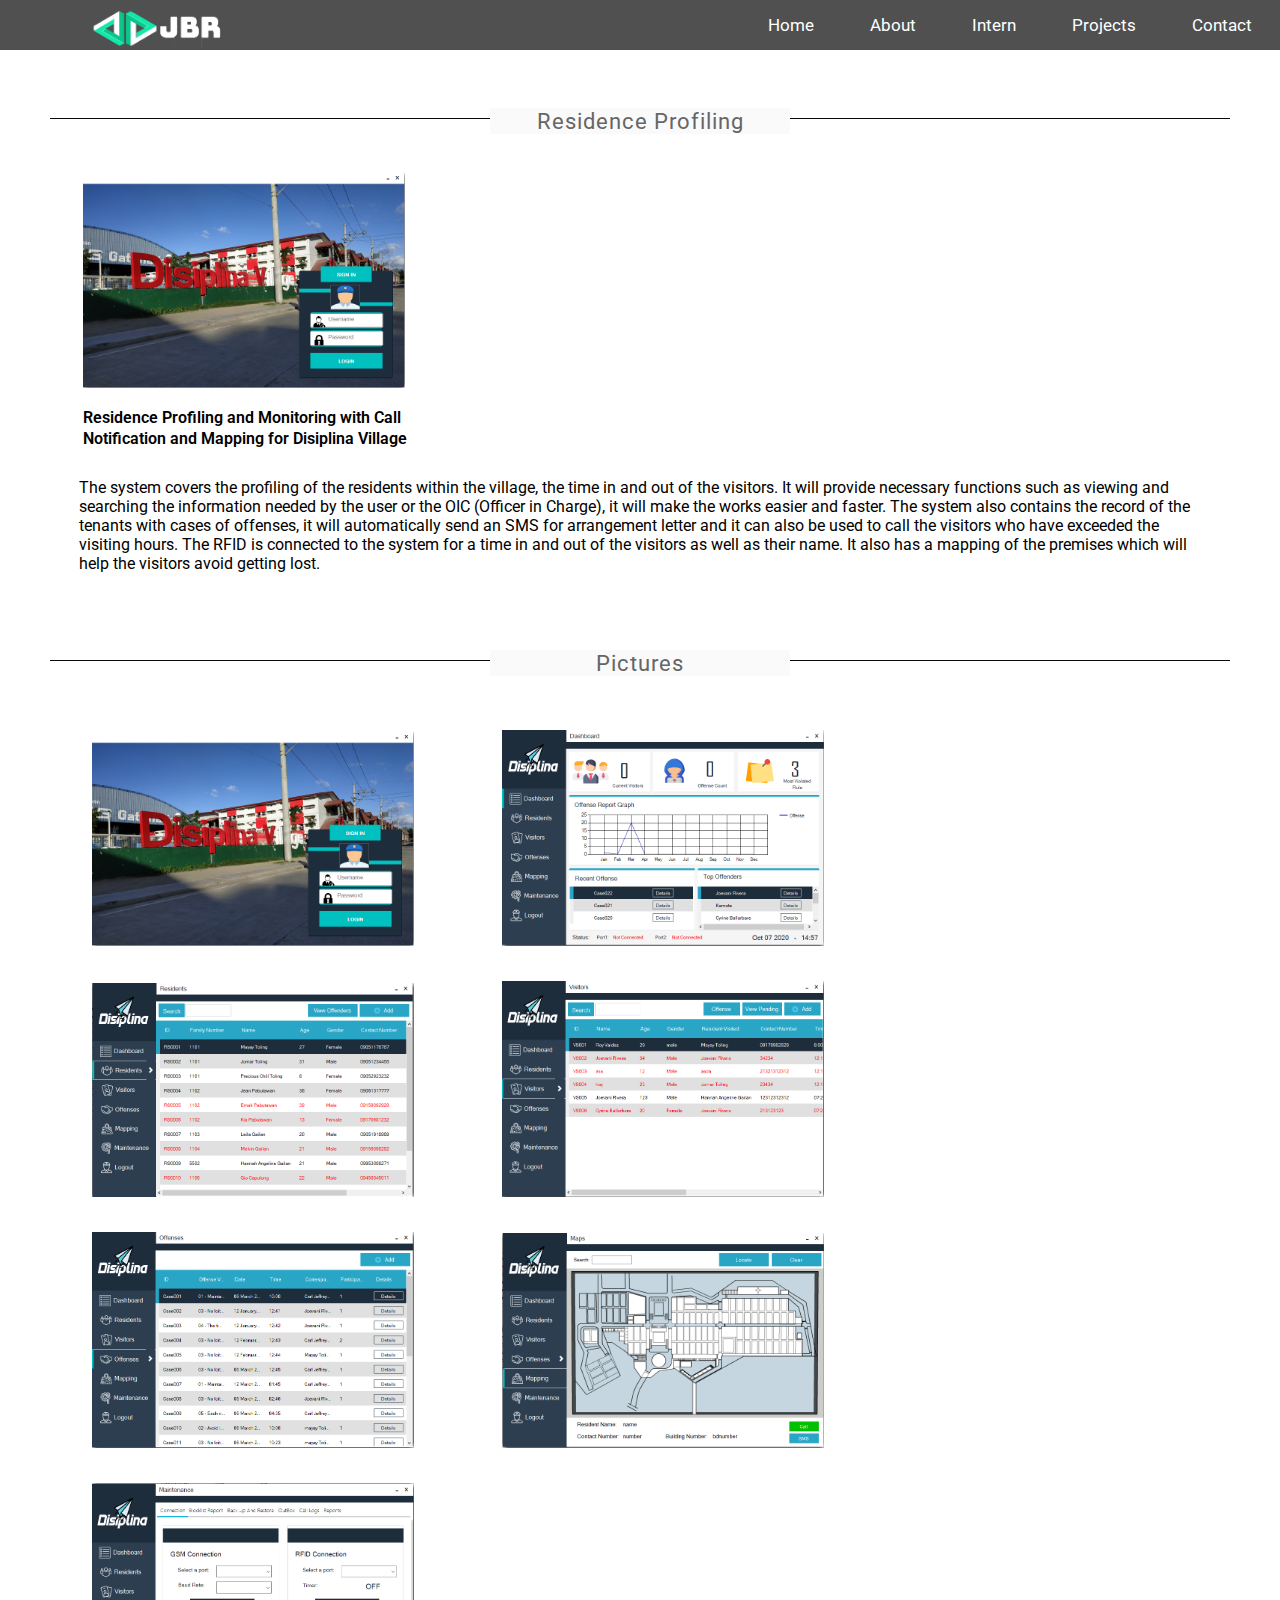
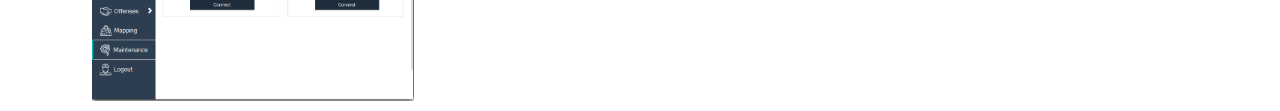
<file: pictures/Capstone(1)/Capstone.html>
<!DOCTPYE html>
<html>
<link rel="shortcut icon" href="../../icon.png"/>
<body>
      <meta name="viewport" content="width=device-width, initial-scale=1.0">
<link rel="stylesheet" href="../../style.css">
     <!-------------------------------------------------  Nav Bar Section  --------------------------------------------------->
    <div class ="nav-bar">
        
       <li class="nav-button section5"><a href="../../index.html#Contact-section">Contact</a></li>
         <li class="nav-button section4"><a href="../../index.html#Project-section">Projects</a></li>
          <li class="nav-button section3"><a href="../../index.html#Intern-section">Intern</a></li>
          <li class="nav-button section2"><a href="../../index.html#About">About</a></li>  
        <li class="nav-button section1"><a href="../../index.html ">Home</a></li>  
        <li class="icon"><a href="index.html"><img class="icon-img" src="../../nav-icon.png"></a></li>
        </div>
    <title>Residence Profiling</title>
    
    <div class="Capstone-hd">
    <h3>Residence Profiling</h3>
    <img class="capstone-img" src="1.PNG">
        <p class="title-p1">Residence Profiling and Monitoring with Call </p>
        <p class="title-p2">Notification and Mapping for Disiplina Village</p>
        
        <p class="overview-caps">The system covers the profiling of the residents within the village, the time in and out of the visitors. It will provide necessary functions such as viewing and searching the information needed by the user or the OIC (Officer in Charge), it will make the works easier and faster. The system also contains the record of the tenants with cases of offenses, it will automatically send an SMS for arrangement letter and it can also be used to call the visitors who have exceeded the visiting hours. The RFID is connected to the system for a time in and out of the visitors as well as their name. It also has a mapping of the premises which will help the visitors avoid getting lost.</p>
    </div>
    
    <div class="picture-caps">
    <h3>Pictures</h3>
        <img class="img-1" src="1.PNG">
        <img class="img-2" src="2.PNG">
        <img class="img-3" src="3.PNG">
        <img class="img-4" src="4.PNG">
        <img class="img-5" src="5.PNG">
        <img class="img-6" src="6.PNG">
        <img class="img-7" src="7.PNG">
        
    </div>
    
    
    
    </body>
    </html>
</file>
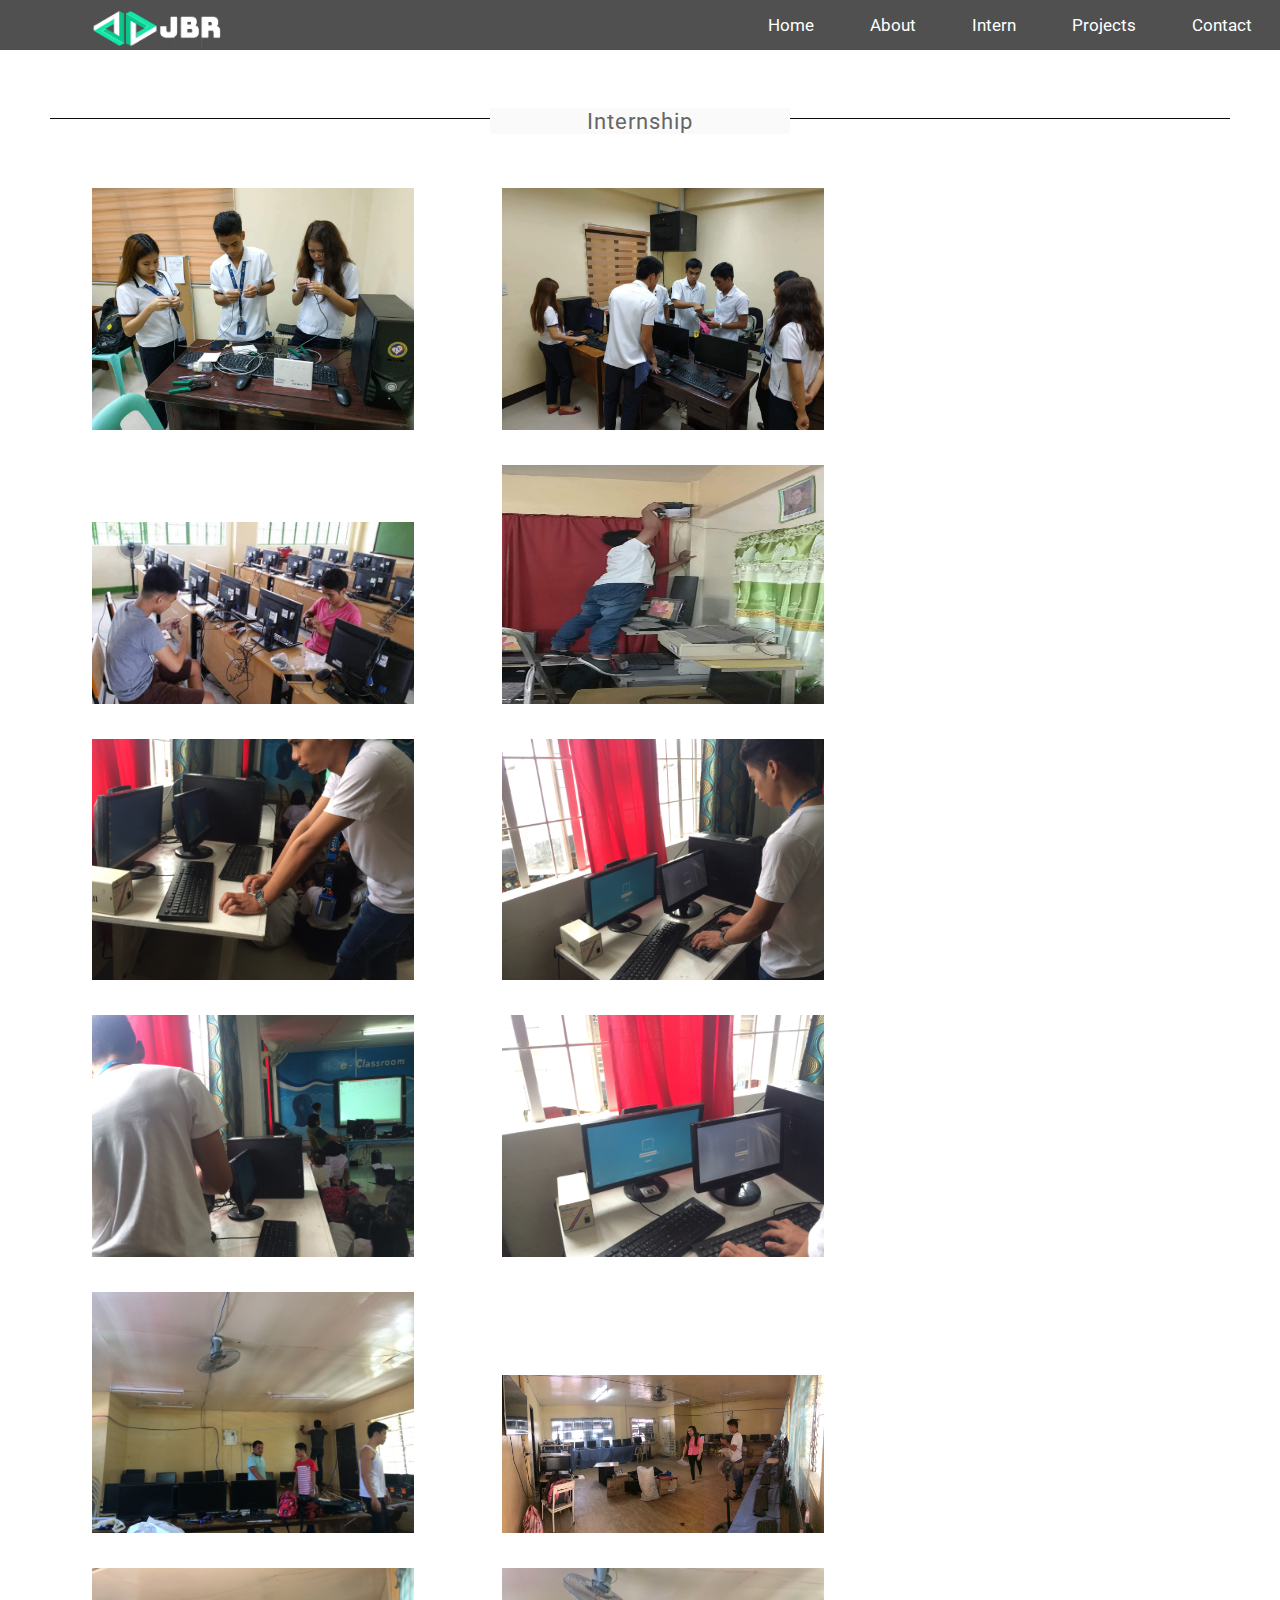
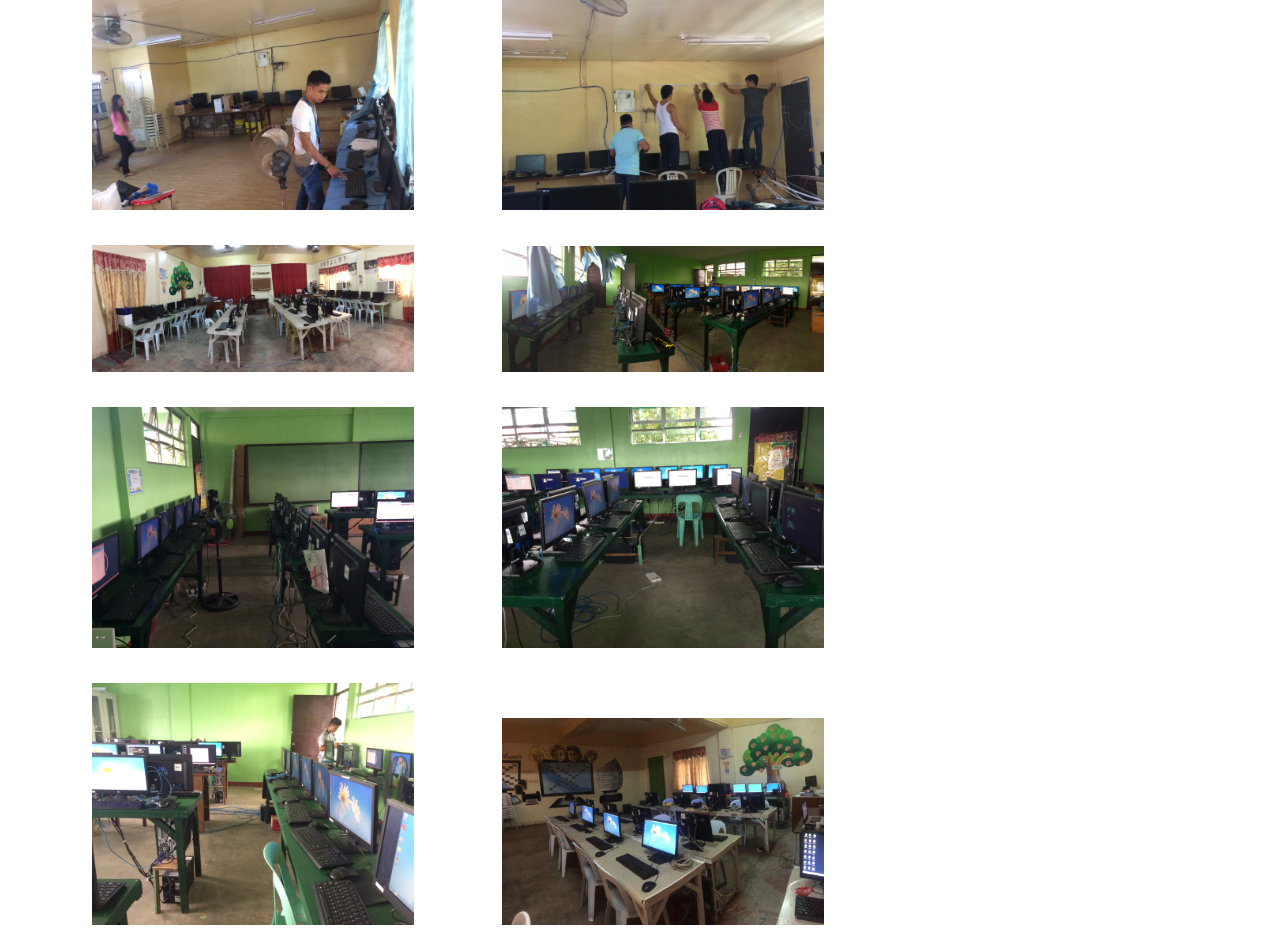
<file: pictures/OJT(DepEd)(5)/OJT.html>
<!DOCTPYE html>
<html>
<link rel="shortcut icon" href="../../icon.png"/>
<body>
      <meta name="viewport" content="width=device-width, initial-scale=1.0">
<link rel="stylesheet" href="../../style.css">
     <!-------------------------------------------------  Nav Bar Section  --------------------------------------------------->
    <div class ="nav-bar">
        
       <li class="nav-button section5"><a href="../../index.html#Contact-section">Contact</a></li>
         <li class="nav-button section4"><a href="../../index.html#Project-section">Projects</a></li>
          <li class="nav-button section3"><a href="../../index.html#Intern-section">Intern</a></li>
          <li class="nav-button section2"><a href="../../index.html#About">About</a></li>  
        <li class="nav-button section1"><a href="../../index.html">Home</a></li>  
        <li class="icon"><a href="index.html"><img class="icon-img" src="../../nav-icon.png"></a></li>
        </div>
    <title>Internship</title>
        
    <div class="picture-intern">
    <h3>Internship</h3>
        <img class="ojt-1" src="1.0.jpeg">
        <img class="ojt-2" src="2.jpeg">
        <img class="ojt-3" src="3.jpeg">
        <img class="ojt-4" src="4.jpeg">
        <img class="ojt-5" src="5.JPG">
        <img class="ojt-5.0" src="5.0.JPG">
        <img class="ojt-5.1" src="5.1.JPG">
        <img class="ojt-5.2" src="5.2.JPG">
        <img class="ojt-6" src="6.JPG">
        <img class="ojt-7" src="7.JPG">
        <img class="ojt-8" src="8.JPG">
        <img class="ojt-9" src="9.JPG">
        <img class="ojt-10" src="10.JPG">
        <img class="ojt-11" src="11.JPG">
        <img class="ojt-12" src="12.JPG">
        <img class="ojt-13" src="13.JPG">
        <img class="ojt-14" src="14.JPG">
        <img class="ojt-15" src="15.JPG">
    </div>
    
    
    
    </body>
    </html>
</file>
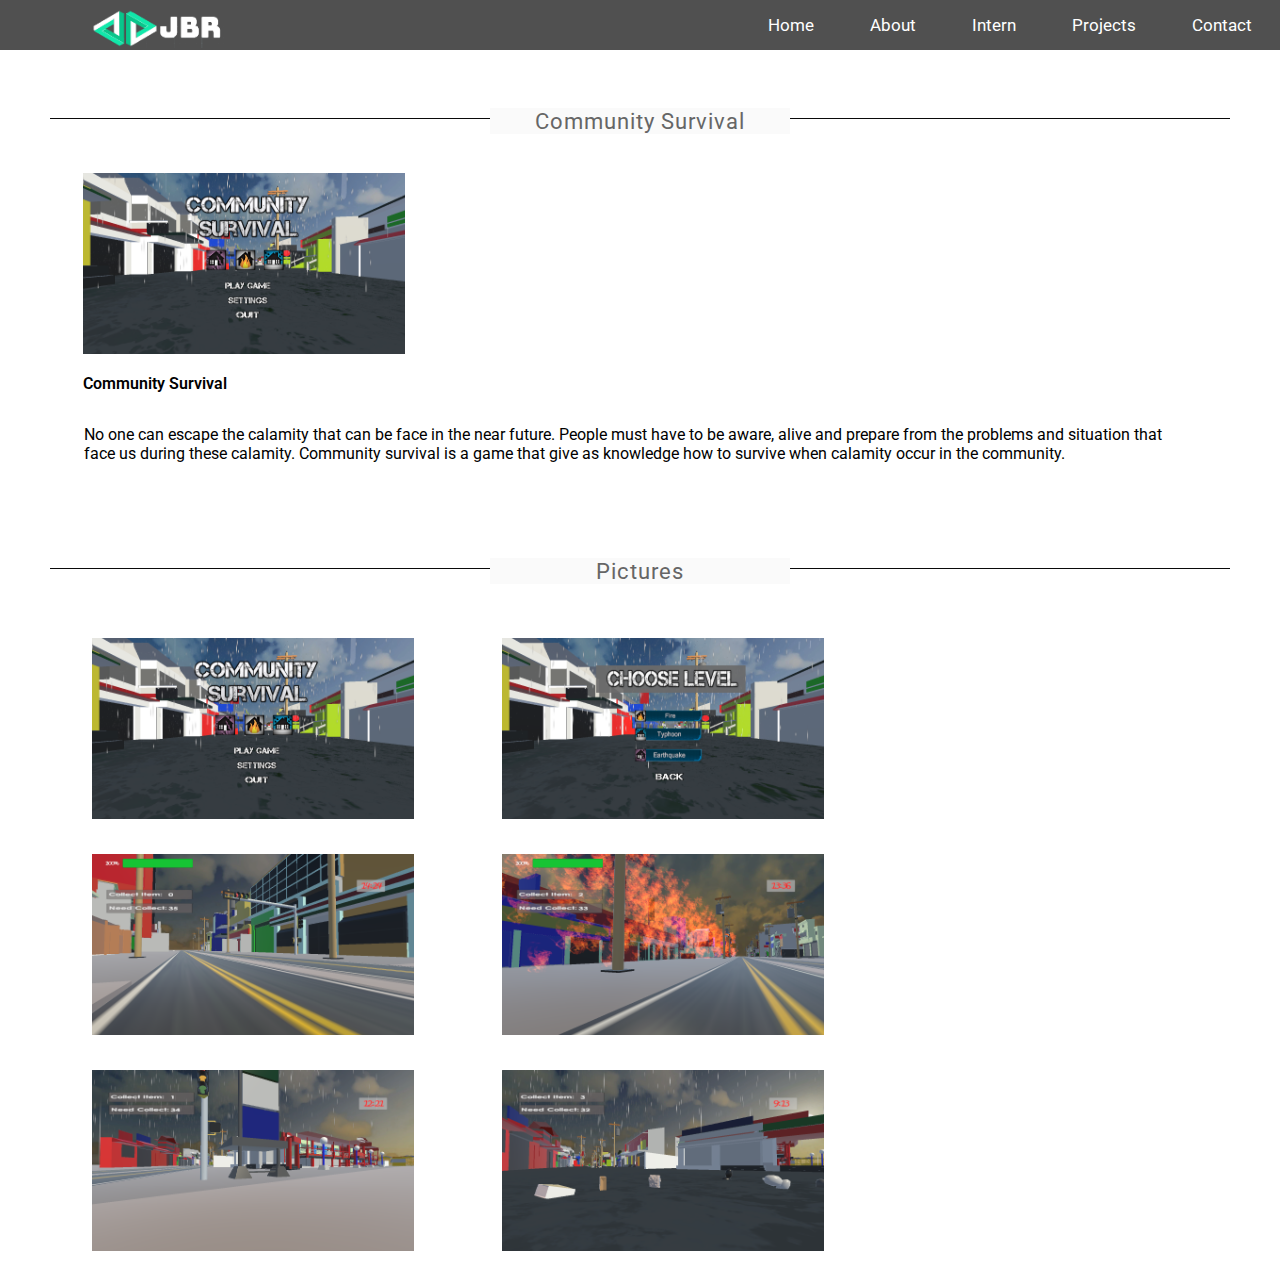
<file: pictures/Softeng(2)/Softeng.html>
<!DOCTPYE html>
<html>
<link rel="shortcut icon" href="../../icon.png"/>
<body>
      <meta name="viewport" content="width=device-width, initial-scale=1.0">
<link rel="stylesheet" href="../../style.css">
     <!-------------------------------------------------  Nav Bar Section  --------------------------------------------------->
    <div class ="nav-bar">
        
       <li class="nav-button section5"><a href="../../index.html#Contact-section">Contact</a></li>
         <li class="nav-button section4"><a href="../../index.html#Project-section">Projects</a></li>
          <li class="nav-button section3"><a href="../../index.html#Intern-section">Intern</a></li>
          <li class="nav-button section2"><a href="../../index.html#About">About</a></li>  
        <li class="nav-button section1"><a href="../../index.html">Home</a></li>  
        <li class="icon"><a href="index.html"><img class="icon-img" src="../../nav-icon.png"></a></li>
        </div>
    <title>Community Survival</title>
    
    <div class="Softeng-hd">
    <h3>Community Survival</h3>
    <img class="capstone-img" src="Softeng.png">
        <p class="title-c">Community Survival </p>
        
        <p class="overview-soft">
            No one can escape the calamity that can be face in the near future. People must have to be aware, alive and prepare from the problems and situation that face us during these calamity.
	Community survival is a game that give as knowledge how to survive when calamity occur in the community.
</p>
    </div>
    
    <div class="picture-soft">
    <h3>Pictures</h3>
        <img class="img-1" src="Softeng.png">
        <img class="img-2" src="1.png">
        <img class="img-3" src="2.png">
        <img class="img-4" src="3.png">
        <img class="img-5" src="4.png">
        <img class="img-6" src="5.png">
        
    </div>
    
    
    
    </body>
    </html>
</file>
<file: style.css>
@import url('https://fonts.googleapis.com/css?family=Roboto:700i|Open+Sans');

/****************************************************** Navigator Bar Section ******************************************************/

.nav-bar{
    list-style-type:none;
    margin:0;
    padding: 0px;
    overflow: hidden;
    background-color:#505050; 
    display: none;
    text-align: left;
    font-size: 17px;
    position: sticky;
    top: 0;
    z-index: 5000101;
    }
        .nav-bar >li{float: right;}
        
        li {
            display:block;
          
            padding:15px 28px;
            text-decoration: none;
        }
        li>a:hover{
            background-color: none;     
        }
        li a{ color:white;
}
        li.nav-button:hover {
    background-color: #726f6f;
    transition: .2s ease-in-out;
}
a{
    text-decoration: none;
}
.change-nav{}
body{
    
     margin: auto;
    font-family: -apple-system, BlinkMacSystemFont, "Segoe UI", Roboto, Helvetica, Arial, sans-serif, "Apple Color Emoji", "Segoe UI Emoji", "Segoe UI Symbol";
}
.icon{   padding: 0px 75px 0px;
    margin: 8px;
    position: absolute;}
.icon-img{
    height: 40px;}
.icon>a{
    
}
/****************************************************** Banner Section ******************************************************/

.bg-me{
    padding: 133px 100px 145px;
    background: url(img/me.jpg);
    background-repeat: no-repeat;
    background-size: cover;

    
}
.in-me p{
        font-size:20px;
    font-family: monospace;
   
    }
.in-me >p,h3,h2{
    color: white;
}

/* About me Section */

.img-info{
    background-color:#c1c1c100;
      padding: 10px;
    border-radius: 30px;
    float: right;
}
.img-info h2{
     padding: 30px 70px 20px;
    font-family: initial;
    font-size: 40px;
    color: #111;
    line-height: 12px;
}
.img-info p{
     padding: 0px 70px 20px;
    font-family: monospace;
    font-size: 16px;
    color: #111;
    line-height: 24px;
}

/****************************************************** Header Line ******************************************************/

.hd-about{
    
    height: 1px;
    background: #0a0a0a;
    border-bottom: #FFF solid 1px;
    position: relative;
        margin:94px 50px -42px;
}
.hd-about>h3{    background: #fafafa;
    position: absolute;
    top: -32px;
    left: 50%;
    margin-left: -150px;
    width: 300px;
    text-align: center;
    display: block;
    color: #666666;
    font-size: 14px;
    font-size: 1.4rem;
    font-weight: normal;
    letter-spacing: 1px;
    padding: 0px;}



.hd-skills{
    
    height: 1px;
    background: #0a0a0a;
    border-bottom: #FFF solid 1px;
    position: relative;
        margin:1000px 80px -42px;
}
.hd-skills >h3{   
    background: #fafafa;
    position: absolute;
    top: -32px;
    left: 50%;
    margin-left: -150px;
    width: 300px;
    text-align: center;
    display: block;
    color: #666666;
    font-size: 14px;
    font-size: 1.4rem;
    font-weight: normal;
    letter-spacing: 1px;
    padding: 0px;}

.hd-Intern{
    
    height: 1px;
    background: #0a0a0a;
    border-bottom: #FFF solid 1px;
    position: relative;
        margin:145px 50px -42px;
}
.hd-Intern >h3{   
    background: #fafafa;
    position: absolute;
    top: -32px;
    left: 50%;
    margin-left: -150px;
    width: 300px;
    text-align: center;
    display: block;
    color: #666666;
    font-size: 1.4rem;
    font-weight: normal;
    letter-spacing: 1px;
    padding: 0px;}

.hd-Projects{
    
    height: 1px;
    background: #0a0a0a;
    border-bottom: #FFF solid 1px;
    position: relative;
        margin:145px 50px -42px;
}
.hd-Projects> h3{   
    background: #fafafa;
    position: absolute;
    top: -32px;
    left: 50%;
    margin-left: -150px;
    width: 300px;
    text-align: center;
    display: block;
    color: #666666;
    font-size: 1.4rem;
    font-weight: normal;
    letter-spacing: 1px;
    padding: 0px;}
.hd-Contact{
    
    height: 1px;
    background: #0a0a0a;
    border-bottom: #FFF solid 1px;
    position: relative;
        margin:1020px 50px -42px;
}
.hd-Contact> h3{   
    background: #fafafa;
    position: absolute;
    top: -32px;
    left: 50%;
    margin-left: -150px;
    width: 300px;
    text-align: center;
    display: block;
    color: #666666;
    font-size: 1.4rem;
    font-weight: normal;
    letter-spacing: 1px;
    padding: 0px;}



/****************************************************** Skills Section ******************************************************/

.skillset-section {
    width: 1000px;
    height: 575px;
    margin: 108px 198px;
    position: relative;
    top: 34px;
    padding: 45px 85px 55px;

}

.skillset-section .skillset {
    width: 405px;
    display: table;
    height: 90px;
    text-align: center;
    box-shadow: 1px 1px 6px #333;
    border-radius: 3px;
    position: relative;
    margin: 0 0 30px 0;
}

.skillset-section .skillset > p {
    display: table-cell;
    padding: 31px 53px;
    font-size: 21px;
}

.skillset-section .skillset > h1 {
    display: table-cell;
    color: #ccc;
    font-size: 28px;
    padding: 14px 45px;
    text-align: right;
    width: 100%;
}

.skillset span {
    position: absolute;
    width: 283.5px;
    height: 6px;
    bottom: 0;
    left: 0;
}

.skillset-section .skillset:nth-child(n) {
    display: inline-block;
}

.skillset-section .skillset:nth-child(even) {
    float:right;
}

.html-css >span{
      width: 65%;
    background:  #505050;
}
.csharp > span{
      width: 60%;
    background: #505050;
}
.mysql >span{  width: 60%;
    background:#505050;}
.php >span{ width: 50%;
    background:#505050;}
.javascript > span {
    width: 50%;
    background:   #505050;
}

.cplus > span {
    background: #505050;
    width: 60%;
}

.wordpress > span {
   background: #505050;
    width: 50%;
}

.java > span {
    width: 50%;
    background: #505050;
}

.trouble > span {
   background: #505050;
    width: 80%;
}

.vb > span {
    width: 70%;
    background: #505050;
}

.html-css > span {
    width: 65%;
}


.in-wrapper >li:After
{content: "";
    position: absolute;
    width: 15px;
    height: 15px;
    background-color: #4f4b43;
    left: 75px;
    border-radius: 10px;
    top: 15px;}
.in-wrapper > li {
    font-size: 15px;
    line-height: 40px;
    position: relative;
    padding: 0px 0px 0px 110px;
        color: black;
}
.vb-img{    position: absolute;
    height: 50px;
    margin: -68px 15px;}
.comtb-img{position: absolute;
       height: 73px;
    margin: -82px 22px;}
.htmlcss-img{    position: absolute;
    height: 50px;
    margin: -70px -1px;}
.js-img{position: absolute;
    height: 50px;
    margin: -70px 38px;}
.java-img{ position: absolute;
    height: 71px;
    margin: -88px 6px;}
.csharp-img{    position: absolute;
    height: 50px;
    margin: -70px 38px;}
.mysql-img{position: absolute;
        height: 68px;
    margin: -88px -11px;}
.wordpress-img{    position: absolute;
    height: 88px;
    margin: -89px 16px;}
.cplus-img{position: absolute;
    height: 70px;
    margin: -81px 15px;}
.php-img{    position: absolute;
    height: 38px;
    margin: -63px 14px;}

/****************************************************** Projects Section ******************************************************/

.capstone-1 {
 width: 361px;
    height: 370px;
    position:absolute;
    
}
.capstone-1>h5{
    margin: 10px 34px;
}
.capstone-1>p{
    margin: 0px 32px;
}
.caps-img{
    width: 322px;
    padding: 17px 18px 10px;
}
.sysdes{
 width: 330px;
    margin: 0px 388px 23px;
     height: 370px;
    position: absolute;
}
.sysdes>h5{
        margin: -2px 62px 35px;
}
.sys-img{width: 214px;
    height: 219px;
    padding: 16px 59px;}
.sysdes>p{margin: -23px 48px;}

.softeng{
    width: 361px;
  height: 370px;
    padding: 1px 1px 0px;
    margin: 0px 743px 23px;
    position:absolute;
}
.soft-img{
       height: 218px;
    width: 326px;
    margin: 15px;
    
}
.softeng>h5{margin: 1px 117px 10px;}
.softeng>p{margin:  28px 43px;}

.ojt {
           margin: 400px 0px 10px;
    width: 361px;
    height: 355px;
    position:absolute;
    
}
.ojt>h5{
    margin: 13px 140px;
}
.ojt-img{
   width: 324px;
    height: 196px;
    padding: 29px 17px 10px;
}
.ojt>p{    margin: 27px 50px;}

.wap1 {
            margin:  400px 388px 10px;
    width: 330px;
    height: 355px;
    position:absolute;
    
}
.wap1>h5{
    margin: 12px 118px;
}
.wap1-img{
   width: 214px;
    height: 192px;
    padding: 31px 63px 10px;
}
.wap1>p{    margin: 29px 45px;}
.wap2 {
        margin: 400px 744px 10px;
 width: 361px;
    height: 355px;
    position:absolute;
    
}
.wap2>h5{
    margin: 13px 130px;
}
.wap2-img{
 width: 324px;
    height: 196px;
    padding: 29px 17px 10px;
}
.wap2>p{    margin: 25px 43px;}
/****************************************************** Contact Section ******************************************************/

.ct-wrapper{
        box-shadow: 1px 1px 6px #333;
    height: 526px;
   
}
.ct-font>h5{font-size: 40px;
        margin: 33px 453px 26px;
    font-weight: 600;
    letter-spacing: -.01em;
}

.ct-font>p{font-size: 20px;
        margin: 10px 195px 10px;}

.name-area{
    margin: 57px 98px 10px;
      height: 45px;
    width: 335px;
    position: absolute;
}
.email-area{
    margin: 146px 98px 10px;
      height: 45px;
    width: 335px;
    position: absolute;
}
.ms-area{
       margin: 55px 504px;
    position: absolute;
    width: 507px;
    height: 215px;
    padding: 17px;
     color: #444242;
    font-size: 15px;
    resize: unset;
    font-style: italic;
}
.sendbtn{
    position: absolute;
    margin: 317px 440px 10px;
    padding: 15px 62px;
     color: #fff;
    background: #484848;
    border: none;
    font-weight: 800;
    font-style: normal;
    font-size: 18px;
    font-family: 'Roboto', sans-serif;
    outline: 0;
    cursor: pointer
}
.name-font{
    position: absolute;
        margin: 20px 99px 10px;
}
.email-font{
    position: absolute;
        margin: 115px 99px 10px;
}
.ms-font{
    position: absolute;
    margin: 20px 506px;
}
.message-area>p{ font-weight: 600;
    letter-spacing: -.01em;}




/****************************************************** Captone Section ******************************************************/

.Capstone-hd{
    
    height: 1px;
    background: #0a0a0a;
    border-bottom: #FFF solid 1px;
    position: relative;
        margin:68px 50px -42px;
}
.Capstone-hd>h3{    background: #fafafa;
    position: absolute;
    top: -32px;
    left: 50%;
    margin-left: -150px;
    width: 300px;
    text-align: center;
    display: block;
    color: #666666;
    font-size: 1.4rem;
    font-weight: normal;
    letter-spacing: 1px;
    padding: 0px;}
.capstone-img{    
    width: 322px;
    margin:  38px 15px;
    padding: 17px 18px 10px;}
.title-p1{    
    margin: -28px 33px;
    font-weight: 600;}
.title-p2{
    margin: 30px 33px;
    font-weight: 600;}
.overview-caps{    margin: 19px 29px;}

.picture-caps{
    
    height: 1px;
    background: #0a0a0a;
    border-bottom: #FFF solid 1px;
    position: relative;
        margin:582px 50px -42px;
}
.picture-caps>h3{    background: #fafafa;
    position: absolute;
    top: -32px;
    left: 50%;
    margin-left: -150px;
    width: 300px;
    text-align: center;
    display: block;
    color: #666666;
    font-size: 1.4rem;
    font-weight: normal;
    letter-spacing: 1px;
    padding: 0px;}
.picture-caps>img{ 
    width: 322px;  
    padding: 17px 6px 10px;
       margin: 53px 36px -49px;}

/****************************************************** Sysdes Section ******************************************************/

.Sysdes-hd{
    
    height: 1px;
    background: #0a0a0a;
    border-bottom: #FFF solid 1px;
    position: relative;
        margin:68px 50px -42px;
}
.Sysdes-hd>h3{    background: #fafafa;
    position: absolute;
    top: -50px;
    left: 50%;
    margin-left: -150px;
    width: 300px;
    text-align: center;
    display: block;
    color: #666666;
    font-size: 1.4rem;
    font-weight: normal;
    letter-spacing: 1px;
    padding: 0px;}
.sysdes-img{    
        width: 242px;
    height: 256px;
    margin:  38px 49px;
    padding: 17px 18px 10px;}
.title-s1{    
    margin: -28px 95px;
    font-weight: 600;}
.title-s2{
    margin: 30px 84px;
    font-weight: 600;}
.overview-sysdes{    margin: 19px 29px;}

.picture-sys{
    
    height: 1px;
    background: #0a0a0a;
    border-bottom: #FFF solid 1px;
    position: relative;
        margin:719px 50px -42px;
}
.picture-sys>h3{    background: #fafafa;
    position: absolute;
    top: -32px;
    left: 50%;
    margin-left: -150px;
    width: 300px;
    text-align: center;
    display: block;
    color: #666666;
    font-size: 1.4rem;
    font-weight: normal;
    letter-spacing: 1px;
    padding: 0px;}
.picture-sys>img{ 
    width: 322px;  
    padding: 17px 6px 10px;
       margin: 53px 36px -49px;}
.img-11{    height: 172px;
    width: 230px;
    margin: 27px 83px -46px;}

/****************************************************** Softeng Section ******************************************************/

.Softeng-hd{
    
    height: 1px;
    background: #0a0a0a;
    border-bottom: #FFF solid 1px;
    position: relative;
        margin:68px 50px -42px;
}
.Softeng-hd>h3{    background: #fafafa;
    position: absolute;
    top: -32px;
    left: 50%;
    margin-left: -150px;
    width: 300px;
    text-align: center;
    display: block;
    color: #666666;
    font-size: 1.4rem;
    font-weight: normal;
    letter-spacing: 1px;
    padding: 0px;}
.softeng-img{    
    width: 322px;
    margin:  38px 15px;
    padding: 17px 18px 10px;}
.title-c{    
    margin: -28px 33px;
    font-weight: 600;}
.overview-soft{    margin: 60px 34px;}

.picture-soft{
    
    height: 1px;
    background: #0a0a0a;
    border-bottom: #FFF solid 1px;
    position: relative;
        margin:490px 50px -42px;
}
.picture-soft>h3{    background: #fafafa;
    position: absolute;
    top: -32px;
    left: 50%;
    margin-left: -150px;
    width: 300px;
    text-align: center;
    display: block;
    color: #666666;
    font-size: 1.4rem;
    font-weight: normal;
    letter-spacing: 1px;
    padding: 0px;}
.picture-soft>img{ 
    width: 322px;  
    padding: 17px 6px 10px;
       margin: 53px 36px -49px;}


/****************************************************** Internship Section ******************************************************/

.picture-intern{
    
    height: 1px;
    background: #0a0a0a;
    border-bottom: #FFF solid 1px;
    position: relative;
        margin:68px 50px -42px;
}
.picture-intern>h3{    background: #fafafa;
    position: absolute;
    top: -32px;
    left: 50%;
    margin-left: -150px;
    width: 300px;
    text-align: center;
    display: block;
    color: #666666;
    font-size: 1.4rem;
    font-weight: normal;
    letter-spacing: 1px;
    padding: 0px;}
.picture-intern>img{ 
    width: 322px;  
    padding: 17px 6px 10px;
       margin: 53px 36px -49px;}
.ojt-4{    height: 239px;
    width: 243px;
    position: relative;
    margin: 0px 74px -45px;}
.computer-png{position: absolute;
       height: 209px;
    margin: -143px 623px;}
.cctv-png{position: absolute;
    height: 150;
    margin: -389px 599px;}
/****************************************************** Footer Section ******************************************************/

.footer{    background-color:#505050;
    color: white;
    text-align: center;
    height: 180px;
    font-weight: 600;
    letter-spacing: -.01em;}
.facebook-img
{  position: absolute;
    height: 70px;
    margin: -7px -115px;}
.google-img{
    position: absolute;
    height: 70px;   
    padding: 0px 66px;
    margin: -37px -94px;
}
.linkedin-img{
    position: absolute;
    height: 70; 
    margin: -67px 53px;}
.a-font{
        color: white;
}



/****************************************************** Responsive Section ******************************************************/

::-webkit-scrollbar{
    width:10px;
    background-color:#4f4b43;
}
::-webkit-scrollbar{
    width:10px;
    background-color:#4f4b43;
}

::-webkit-scrollbar-thumb{
    background-color: #ffffff;
}
@media only screen and (min-width: 414px){
    .img-me{
        padding: 48px 54px 0px;
         width: 35%;
        float: left; 
}
}

@media only screen and (min-width: 768px){
    .nav-bar{
        display:block;
    }
    .in-me{
        padding: 0px;
        margin: 42px -58px 92px;
    }
    .wrapper{
   
        margin: 50px auto;
}  
     .in-wrapper{
        margin: 111px auto;
    box-shadow: 1px 1px 6px #333;
    padding: 23px 54px 35px;
}  
     .skillset-section{
        margin: 95px auto;
         
    }
    .pj-wrapper{
        margin: 160px auto;
    }
    .ct-wrapper{
         margin: 160px auto;
    }
    .capstone-1{ 
        box-shadow: 1px 1px 6px #333;
    }
    .sysdes{
         box-shadow: 1px 1px 6px #333;
    }
    .softeng{
          box-shadow: 1px 1px 6px #333;
    }
    .wap2{
        box-shadow: 1px 1px 6px #333;
    }
    .wap1{
          box-shadow: 1px 1px 6px #333;
    }
    .ojt{
         box-shadow: 1px 1px 6px #333;
    }
  
}
@media only screen and (min-width: 1000px){
   .wrapper{
    width:1000px;
}
     .in-wrapper{
    width:769px;
}
    .pj-wrapper{
        width: 1105px;
    }
    .ct-wrapper{
        width: 1083px;
    }
   
    .nav-bar{
        display:block;
    }
    .in-me {
    padding: 30px 50px 30px;
    line-height: 20px;   
}
    .in-me h2, h3{
        font-size: 50px;
        opacity: 1px;
    }
    .in-me> h3{
        font-size: 30px;
    }
    .img-info{
    width: 50%; 
} 
    .img-me{
     padding: 48px 54px 0px;
       width: 35%; 
}
    .skillset-section{
        margin: 95px auto;
        
    }
   
}
</file>
